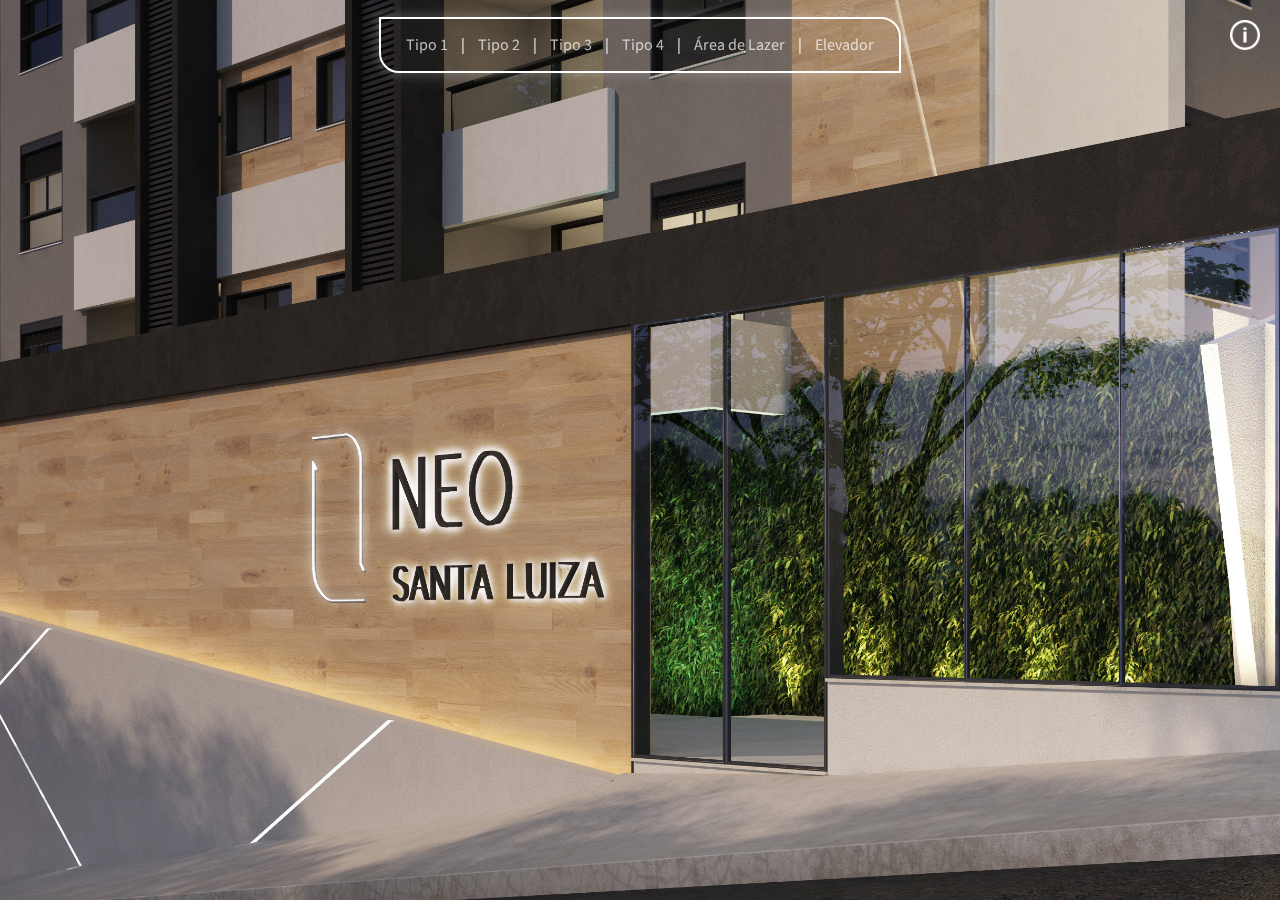
<file: acs.html>
<!DOCTYPE html>
<html>
	<head>
		<meta charset="utf-8">
		<title>Pollo Neo Varginha - Tour 360º</title>
    <link href="https://fonts.googleapis.com/css2?family=Source+Sans+Pro:ital,wght@0,300;0,600;1,300&display=swap" rel="stylesheet">
    <meta name="viewport" content="width=device-width, initial-scale=1.0">
    <link rel="stylesheet" href="styles.css">
    <meta name="theme-color" content="#000" />
    <link rel="icon" type="image/png" href="assets/hotspot.jpg">


	</head>
	<body>
    <div id="loading">
      <img id="loading-image" src="assets/loading.gif" alt="Loading..." />
    </div>
    <div class="acs-container" id="acs-container" onclick="access()">
      <div class="info">
        <img width="30px" onmouseover="info(1)" onmouseout="info(0)" height="30px" src="./assets/info.png">
        <div id="info-text">Utilize o elevador para alternar<br>entre pavimentos e apartamentos.<br><br>Imagens meramente ilustrativas.</div>
      </div>
      <div class="shortcuts-container">
        <div class="shortcuts">
          <a href="index.html?ap1" class="button">Tipo&nbsp;1</a> |
          <a href="index.html?ap2" class="button">Tipo&nbsp;2</a> |
          <a href="index.html?ap3" class="button">Tipo&nbsp;3</a> |
          <a href="index.html?ap4" class="button">Tipo&nbsp;4</a> |
          <a href="index.html?lazer" class="button">Área de Lazer</a> |
          <a href="index.html?elevador" class="button">Elevador</a>
        </div>
      </div>
    </div>
  </body>
  <script>

    window.onload = ()=> {
      document.getElementById("loading").style.height = "0px";
    };

    document.getElementById("info-text").style.width = "0px";
    document.getElementById("info-text").style.padding = "0px";
    function info(e){
      let info = document.getElementById("info-text").style;
      if (e) {
        info.width="350px";
        info.padding="10px";
      }
      else {
        info.width="0px";
        info.padding="0px";
      }

    }

    const el = document.querySelector("#acs-container");
    el.addEventListener("mousemove", (e) => {
      el.style.backgroundPositionX = (-e.clientX/5) + "px";
      el.style.backgroundPositionY = (-e.clientY/5) + "px";
    });

    function access(){
      window.location.href = "index.html?lobby";
    }
  </script>
</html>
</file>
<file: styles.css>
html, body{
    overflow: hidden;
    margin: 0px;
    padding: 0px;
    font-family: 'Source Sans Pro', sans-serif;
    background-color: black;
     -webkit-touch-callout: none;/* iOS Safari */
     -webkit-user-select: none;/*Safari */
     -khtml-user-select: none;  /*Konqueror HTML */
     -moz-user-select: none; /* Old versions of Firefox */
     -ms-user-select: none; /* Internet Explorer/Edge */
     user-select: none; /* Non-prefixed version, currently
                        supported by Chrome, Edge, Opera and Firefox */
}

#loading {
    overflow: hidden;
    width: 100%;
    height: 100%;
    top: 0;
    left: 0;
    position: fixed;
    opacity: 0.7;
    background-color: #000;
    z-index: 99;
  }
  
  #loading-image {
    position: absolute;
    width: 300px;
    height: 300px;
    top: 30vh;
    left: -150px;
    margin-left: 50%;
    z-index: 100;
  }
a{
    text-decoration: inherit;
    color: inherit;
    cursor: pointer;
}

img{
    margin-left: 8px;
}

.viewport{
    width: 100vh;
    height: 100vh;
    cursor: grab;
}

#facade{
    position: relative;
    width: 100vw;
    height: 100vh;
    background-image: url(./assets/facade/0.png);
    background-size: 100vh;
    background-position: center;
    background-repeat: no-repeat;
}

.footer{
    z-index: 2;
    position: fixed;
    width: 100%;
    height: 15%;
    bottom: 0px;
    background-color: black;
    box-shadow: 0px 0px 20px 10px rgba(0,0,0,0.60);
    opacity: .3;
}
.shortcuts{
    z-index: 6;
    position: fixed;
    width: fit-content;
    text-align: center;
    padding: 15px;
    border-width: 2px;
    border-color: #FFF;
    border-style: solid;
    border-radius: 0px 20px 0px 20px;
    color: rgb(255, 255, 255);
    box-shadow: 0px 0px 9px 4px rgba(255,255,255,0.15);
    transition: .5s;
}

@media screen and (max-width: 850px) {
    #facade{
        position: relative;
        width: 100vw;
        height: 100vh;
        background-image: url(./assets/facade/0.png);
        background-size: 85vh;
        background-position: center;
        background-repeat: no-repeat;
    }
    .footer{
        z-index: 2;
        position: fixed;
        width: 100%;
        height: 10%;
        bottom: 0px;
        background-color: black;
        box-shadow: 0px 0px 30px 25px rgba(0,0,0,1);
    }
    #fullscreenIcon{
        z-index: 10;
        top: 100px;
        position: fixed;
        width: 80px;
        height: 80px;
        cursor: pointer;
    }
    .info{
        position: fixed;
        right: -1000px;
    }
    #info-text{
        position: fixed;
        right: -1000px;
    }
}
#myVideo {
    position: fixed;
    right: 0;
    bottom: 0;
    min-width: 100%; 
    min-height: 100%;
    opacity: .3;
    z-index: 0;
  }
@media screen and (min-width: 850px) {
    #fullscreenIcon{
        z-index: 10;
        position: fixed;
        width: 80px;
        height: 80px;
        cursor: pointer;
    }
    .info{
        position: fixed;
        right: 20px;
        top: 20px;
        z-index: 5;
    }
    #info-text{
        position: fixed;
        right: 70px;
        top: 20px;
        background-color: white;
        border-radius: 5px;
        opacity: .9;
        transition: .3s;
        overflow: hidden;
        white-space: nowrap;
    }
}

.acs-container{
    position: absolute;
    width: 100%;
    height: 100%;
    background-image: url(assets/acesso.jpg);
    background-repeat: no-repeat;
    background-size: 150vw;
    cursor: pointer;
}
.button{
    margin: 10px 10px;
    opacity: .7;
    transition: .5s;
}
.button:hover{
    opacity: 1;
}

.shortcuts-container{
    position: fixed;
    width: 100%;
    height: 50px;
    top: 20px;
    display: flex;
    align-items: center;
    justify-content: center;
    z-index: 3;
}

.controls{
    position: fixed;
    display: flex;
    justify-content: center;
    bottom: 50px;
    z-index: 20;
    left: 50%;
    margin-left: -175px;
    width: 350px;
}

.button-before{
    width: 50px;
    height: 50px;
    margin: 10px;
    background-image: url(./assets/next.png);
    transform: scaleX(-1);
    background-size: 50px 50px;
    cursor: pointer;
    opacity: .7;
    transition: .3s;
}
.button-before:hover{
    opacity: 1;
}

.button-next{
    width: 50px;
    height: 50px;
    margin: 10px;;
    background-image: url(./assets/next.png);
    background-size: 50px 50px;
    cursor: pointer;
    opacity: .7;
    transition: .3s;
}
.button-next:hover{
    opacity: 1;
}

#load{
    overflow: hidden;
    position: fixed;
    width: 0px;
    height: 0px;
}

.hotspotLabel{
    background-color: rgba(255, 255,255 , 0.7);
    position: absolute;
    top: 0;
    left: 0;
    padding: 10px;
    opacity: 0;
    transform: translate3D (-50%, -110%, 0);
    transition: opacity .3s, transform .3s;
    font-weight: bold;
    font-style: italic;
    border-radius: 20px 20px 20px 0px;
}

.is-active {
    opacity: 1;
    transform: translate3D (-50%, calc(-100% - 40px), 0);
}

.menu{
    z-index: 10;
    position: fixed;
    top: 20px;
    left: 20px;
    position: fixed;
}

.debug{
    padding: 10px;
    border-radius: 10px 10px 10px 0px;
    font-family: 'Courier New', Courier, monospace;
    position: fixed;
    top: 90px;
    left: 20px;
    font-size: large;
    background-color: black;
    color: green;
}

.menu-debug{
    position: fixed;
    top: 60px;
    left: 20px;
    position: fixed;
}

.slidecontainer {
    z-index: 4;
    position: fixed;
    width: 100%;
    bottom: 100px;
  }
  
  .slider {
    -webkit-appearance: none;
    width: 100%;
    height: 10px;
    background: #5c5c5c;
    outline: none;
    opacity: 0.7;
    -webkit-transition: .2s;
    transition: opacity .2s;
  }
  
  .slider:hover {
    opacity: 1;
  }
  
  .slider::-webkit-slider-thumb {
    -webkit-appearance: none;
    appearance: none;
    width: 40px;
    height: 40px;
    background: #00ffaa;
    cursor: pointer;
    border-radius: 100%;
  }
  
  .slider::-moz-range-thumb {
    width: 40px;
    height: 40px;
    background: #00ffaa;
    cursor: pointer;
  }
</file>
